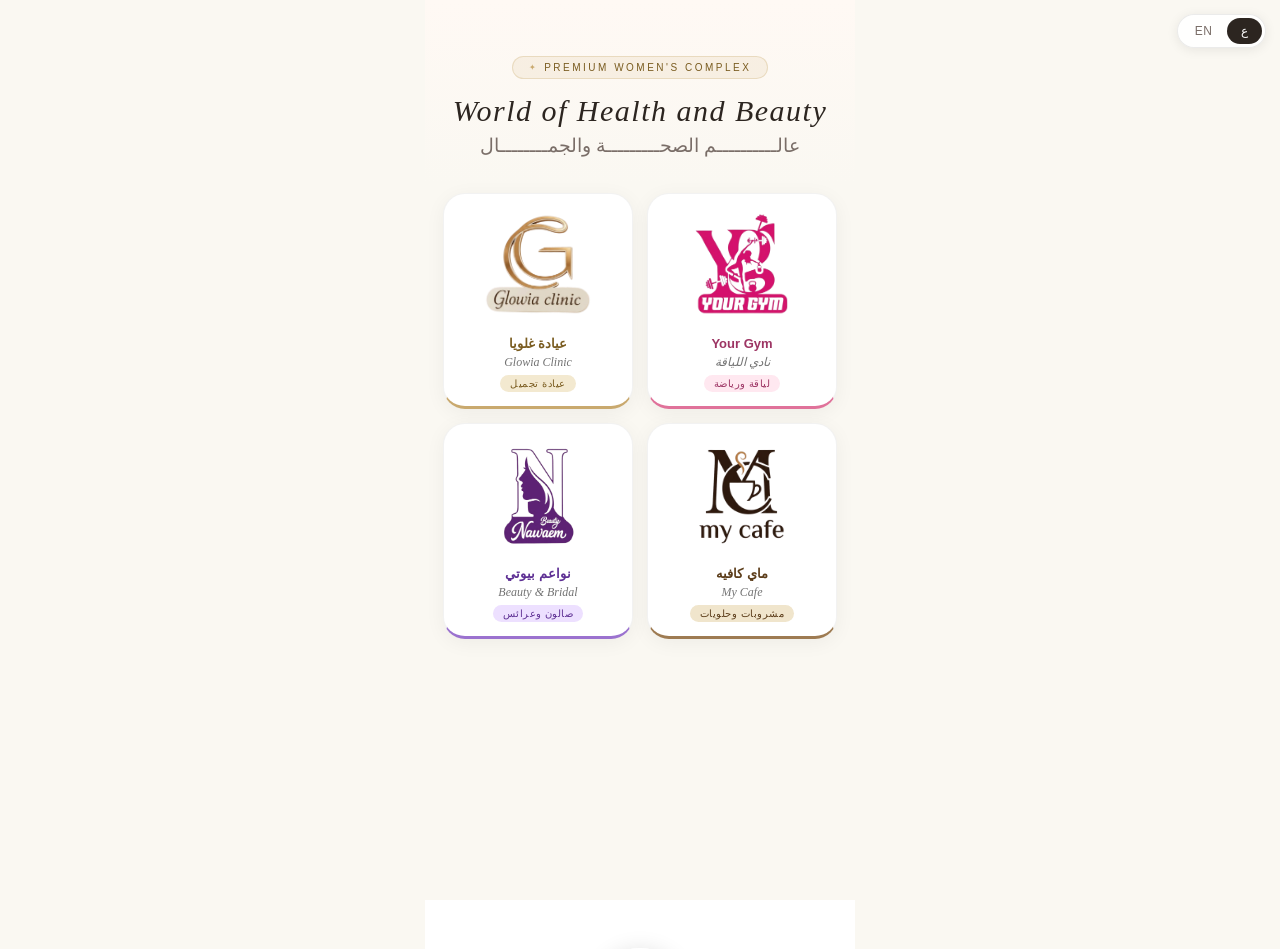
<file: index.html>
<!DOCTYPE html>
<html lang="ar">
<head>
<meta charset="UTF-8">
<meta name="viewport" content="width=device-width, initial-scale=1.0, maximum-scale=1.0, user-scalable=no">
<title>عالم الصحة والجمال</title>
<link rel="preconnect" href="https://fonts.googleapis.com">
<link rel="stylesheet" href="style.css">
</head>
<body>
<div id="app">

<div class="lp">
  <button class="lb" id="bEN" onclick="sL('en')">EN</button>
  <button class="lb act" id="bAR" onclick="sL('ar')">ع</button>
</div>

<div class="hub" id="hub">
  <div class="hh">
    <div class="hbadge">Premium Women's Complex</div>
    <div class="ht-en">World of Health and Beauty</div>
    <div class="ht-ar">عالــــــــــم الصحـــــــــة والجمــــــــال</div>
  </div>
  <div class="dg">
    <div class="dc gl" onclick="oD('g')">
      <div class="diw"><img src="images/glowia.png" alt="Glowia"></div>
      <div class="dcf">
        <div class="dna" data-a="عيادة غلويا" data-e="Glowia Clinic">عيادة غلويا</div>
        <div class="dne">Glowia Clinic</div>
        <span class="dtag" data-a="عيادة تجميل" data-e="Beauty Clinic">عيادة تجميل</span>
      </div>
    </div>
    <div class="dc gy" onclick="oD('y')">
      <div class="diw"><img src="images/your-gym.png" alt="Your Gym"></div>
      <div class="dcf">
        <div class="dna" data-a="Your Gym" data-e="Your Gym">Your Gym</div>
        <div class="dne">نادي اللياقة</div>
        <span class="dtag" data-a="لياقة ورياضة" data-e="Fitness & Sports">لياقة ورياضة</span>
      </div>
    </div>
    <div class="dc nw" onclick="oD('n')">
      <div class="diw"><img src="images/nawaem.png" alt="Nawaem"></div>
      <div class="dcf">
        <div class="dna" data-a="نواعم بيوتي" data-e="Nawaem Beauty">نواعم بيوتي</div>
        <div class="dne">Beauty &amp; Bridal</div>
        <span class="dtag" data-a="صالون وعرائس" data-e="Salon & Bridal">صالون وعرائس</span>
      </div>
    </div>
    <div class="dc cf" onclick="oD('c')">
      <div class="diw"><img src="images/my-cafe.png" alt="My Cafe"></div>
      <div class="dcf">
        <div class="dna" data-a="ماي كافيه" data-e="My Cafe">ماي كافيه</div>
        <div class="dne">My Cafe</div>
        <span class="dtag" data-a="مشروبات وحلويات" data-e="Drinks & Treats">مشروبات وحلويات</span>
      </div>
    </div>
  </div>
  <span class="sl"></span></div>
  <div class="hf">© 2025 مجمع السيدات الراقي &nbsp;·&nbsp; Women's Luxury Complex</div>
</div>

<div class="dp" id="dp">
  <div class="dhb">
    <button class="bbtn" onclick="cD()">&#8592;</button>
    <div class="dlw"><img id="dli" src="images/glowia.png" alt="Logo"></div>
    <div class="dhn">
      <div class="en" id="dEN">Glowia Clinic</div>
      <div class="ar" id="dAR">عيادة غلويا</div>
    </div>
  </div>
  <div class="st" id="st"></div>
  <div class="pl" id="pl"></div>
</div>
<script src="script.js"></script>
</body>
</html>
</file>
<file: style.css>
*,
*::before,
*::after {
  margin: 0;
  padding: 0;
  box-sizing: border-box;
  -webkit-tap-highlight-color: transparent;
}
html {
  scroll-behavior: smooth;
  -webkit-text-size-adjust: 100%;
}
:root {
  --fe: "Cormorant Garamond", Georgia, serif;
  --fb: "Jost", sans-serif;
  --fa: "Cairo", sans-serif;
  --gbg: #faf8f2;
  --wh: #ffffff;
  --td: #2c2520;
  --tm: #7a6e68;
  --ease: cubic-bezier(0.4, 0, 0.2, 1);
  --g-bg: #faf5ec;
  --g-card: #fffcf2;
  --g-ac: #c9a96e;
  --g-dp: #7a5c20;
  --g-br: #e8d5a3;
  --g-tb: #f3e9d0;
  --y-bg: #fff0f5;
  --y-card: #fff7fa;
  --y-ac: #e0729a;
  --y-dp: #9d3564;
  --y-br: #f5c0d4;
  --y-tb: #ffe8f0;
  --n-bg: #f8f3ff;
  --n-card: #fbf8ff;
  --n-ac: #9b72cf;
  --n-dp: #5e3094;
  --n-br: #ddd0f5;
  --n-tb: #ede0ff;
  --c-bg: #faf6ec;
  --c-card: #fffbf0;
  --c-ac: #9e7b52;
  --c-dp: #5c3d1a;
  --c-br: #e5d0a8;
  --c-tb: #f0e5cc;
}
body {
  background: var(--gbg);
  min-height: 100vh;
  -webkit-font-smoothing: antialiased;
  overflow-x: hidden;
  font-family: var(--fb);
}
#app {
  max-width: 430px;
  margin: 0 auto;
  min-height: 100vh;
  position: relative;
  overflow: hidden;
}

/* ---- LANG TOGGLE ---- */
.lp {
  position: fixed;
  top: 14px;
  right: 14px;
  z-index: 1000;
  display: flex;
  background: rgba(255, 255, 255, 0.92);
  backdrop-filter: blur(10px);
  border-radius: 50px;
  padding: 3px;
  border: 1px solid rgba(0, 0, 0, 0.08);
  box-shadow: 0 2px 12px rgba(0, 0, 0, 0.08);
}
.lb {
  border: none;
  background: none;
  padding: 6px 14px;
  border-radius: 50px;
  font-size: 12px;
  cursor: pointer;
  transition: all 0.22s var(--ease);
  color: var(--tm);
  font-weight: 500;
  letter-spacing: 0.5px;
  font-family: var(--fb);
}
.lb.act {
  background: var(--td);
  color: #fff;
}

/* ---- HUB PAGE ---- */
.hub {
  min-height: 100vh;
  padding-bottom: 32px;
}
.hh {
  text-align: center;
  padding: 56px 24px 28px;
  background: linear-gradient(180deg, #fff9f4 0%, var(--gbg) 100%);
}
.hbadge {
  display: inline-flex;
  align-items: center;
  gap: 6px;
  background: rgba(201, 169, 110, 0.12);
  border: 1px solid rgba(201, 169, 110, 0.3);
  color: #7a5c20;
  padding: 5px 16px;
  border-radius: 20px;
  font-size: 10px;
  letter-spacing: 2.5px;
  text-transform: uppercase;
  margin-bottom: 14px;
  font-family: var(--fb);
}
.hbadge::before {
  content: "✦";
  font-size: 8px;
  color: var(--g-ac);
}
.ht-en {
  font-family: var(--fe);
  font-size: 30px;
  font-weight: 400;
  letter-spacing: 1.5px;
  color: var(--td);
  font-style: italic;
  line-height: 1.2;
}
.ht-ar {
  font-family: var(--fa);
  font-size: 19px;
  font-weight: 500;
  color: var(--tm);
  margin-top: 5px;
  direction: rtl;
}
.hdiv {
  width: 44px;
  height: 1px;
  background: linear-gradient(90deg, transparent, #c9a96e, transparent);
  margin: 14px auto;
}
.hsub {
  font-size: 11px;
  color: var(--tm);
  letter-spacing: 2.5px;
  text-transform: uppercase;
  opacity: 0.65;
}

/* ---- DEPT GRID ---- */
.dg {
  display: grid;
  grid-template-columns: 1fr 1fr;
  gap: 14px;
  padding: 8px 18px 20px;
}
.dc {
  background: var(--wh);
  border-radius: 22px;
  overflow: hidden;
  cursor: pointer;
  transition:
    transform 0.22s var(--ease),
    box-shadow 0.22s var(--ease);
  border: 1px solid rgba(0, 0, 0, 0.05);
  box-shadow: 0 4px 20px rgba(0, 0, 0, 0.05);
  display: flex;
  flex-direction: column;
  aspect-ratio: 0.88;
  opacity: 0;
  animation: cIn 0.5s var(--ease) forwards;
}
.dc:nth-child(1) {
  animation-delay: 0.08s;
}
.dc:nth-child(2) {
  animation-delay: 0.16s;
}
.dc:nth-child(3) {
  animation-delay: 0.24s;
}
.dc:nth-child(4) {
  animation-delay: 0.32s;
}
@keyframes cIn {
  from {
    opacity: 0;
    transform: translateY(18px) scale(0.97);
  }
  to {
    opacity: 1;
    transform: translateY(0) scale(1);
  }
}
.dc:active {
  transform: scale(0.95);
}
.diw {
  flex: 1;
  overflow: hidden;
  display: flex;
  align-items: center;
  justify-content: center;
  padding: 18px 14px 10px;
}
.diw img {
  width: 100%;
  height: 100%;
  object-fit: contain;
  transition: transform 0.35s var(--ease);
}
.dc:active .diw img {
  transform: scale(0.92);
}
.dcf {
  padding: 10px 12px 14px;
  text-align: center;
}
.dna {
  font-family: var(--fa);
  font-size: 13px;
  font-weight: 700;
  direction: rtl;
  line-height: 1.35;
}
.dne {
  font-family: var(--fe);
  font-size: 12px;
  font-style: italic;
  opacity: 0.55;
  margin-top: 2px;
}
.dtag {
  display: inline-block;
  font-size: 9.5px;
  padding: 3px 10px;
  border-radius: 20px;
  margin-top: 5px;
  font-weight: 500;
  letter-spacing: 0.5px;
  font-family: var(--fb);
}
.dc.gl {
  border-bottom: 3px solid var(--g-ac);
}
.dc.gl .dna {
  color: var(--g-dp);
}
.dc.gl .dtag {
  background: var(--g-tb);
  color: var(--g-dp);
}
.dc.gy {
  border-bottom: 3px solid var(--y-ac);
}
.dc.gy .dna {
  color: var(--y-dp);
}
.dc.gy .dtag {
  background: var(--y-tb);
  color: var(--y-dp);
}
.dc.nw {
  border-bottom: 3px solid var(--n-ac);
}
.dc.nw .dna {
  color: var(--n-dp);
}
.dc.nw .dtag {
  background: var(--n-tb);
  color: var(--n-dp);
}
.dc.cf {
  border-bottom: 3px solid var(--c-ac);
}
.dc.cf .dna {
  color: var(--c-dp);
}
.dc.cf .dtag {
  background: var(--c-tb);
  color: var(--c-dp);
}

.sh {
  display: flex;
  align-items: center;
  justify-content: center;
  gap: 8px;
  padding: 10px 0 18px;
  font-size: 10.5px;
  color: var(--tm);
  opacity: 0.5;
}
.sl {
  width: 18px;
  height: 1px;
  background: var(--tm);
}
.hf {
  text-align: center;
  padding: 10px 24px 28px;
  font-size: 10px;
  color: var(--tm);
  opacity: 0.4;
  letter-spacing: 1px;
  font-family: var(--fb);
}

/* ---- DEPT PAGE ---- */
.dp {
  position: fixed;
  top: 0;
  left: 0;
  right: 0;
  bottom: 0;
  max-width: 430px;
  margin: 0 auto;
  background: #fff;
  transform: translateY(100%);
  transition: transform 0.42s var(--ease);
  overflow: hidden;
  display: flex;
  flex-direction: column;
  z-index: 100;
}
.dp.open {
  transform: translateY(0);
}
.dhb {
  padding: 48px 24px 22px;
  display: flex;
  flex-direction: column;
  align-items: center;
  position: relative;
  flex-shrink: 0;
}
.bbtn {
  position: absolute;
  top: 12px;
  left: 14px;
  width: 38px;
  height: 38px;
  border-radius: 50%;
  border: 1.5px solid rgba(255, 255, 255, 0.5);
  background: rgba(255, 255, 255, 0.2);
  backdrop-filter: blur(4px);
  display: flex;
  align-items: center;
  justify-content: center;
  cursor: pointer;
  color: #fff;
  font-size: 18px;
  transition: background 0.18s;
  font-weight: 300;
  line-height: 1;
}
.bbtn:active {
  background: rgba(255, 255, 255, 0.38);
}
.dlw {
  width: 86px;
  height: 86px;
  background: rgba(255, 255, 255, 0.96);
  border-radius: 50%;
  display: flex;
  align-items: center;
  justify-content: center;
  padding: 11px;
  box-shadow: 0 4px 24px rgba(0, 0, 0, 0.14);
  margin-bottom: 11px;
}
.dlw img {
  width: 100%;
  height: 100%;
  object-fit: contain;
}
.dhn {
  text-align: center;
  color: #fff;
}
.dhn .en {
  font-family: var(--fe);
  font-size: 24px;
  font-weight: 500;
  font-style: italic;
  letter-spacing: 1px;
  line-height: 1.2;
}
.dhn .ar {
  font-family: var(--fa);
  font-size: 14px;
  font-weight: 400;
  opacity: 0.82;
  margin-top: 3px;
  direction: rtl;
}
.dp.gl .dhb {
  background: linear-gradient(155deg, #d4a85a, #c49030);
}
.dp.gy .dhb {
  background: linear-gradient(155deg, #e8729a, #d05882);
}
.dp.nw .dhb {
  background: linear-gradient(155deg, #9b72cf, #7550b5);
}
.dp.cf .dhb {
  background: linear-gradient(155deg, #b8915c, #9a7040);
}

/* TABS */
.st {
  display: flex;
  overflow-x: auto;
  padding: 10px 14px 0;
  gap: 6px;
  flex-shrink: 0;
  scrollbar-width: none;
  border-bottom: 1px solid rgba(0, 0, 0, 0.07);
}
.st::-webkit-scrollbar {
  display: none;
}
.tb {
  white-space: nowrap;
  padding: 8px 14px 12px;
  border: none;
  background: none;
  font-size: 12.5px;
  cursor: pointer;
  color: var(--tm);
  border-bottom: 2.5px solid transparent;
  margin-bottom: -1px;
  transition: all 0.2s var(--ease);
  flex-shrink: 0;
  font-weight: 400;
  letter-spacing: 0.2px;
}
.tb.ara {
  font-family: var(--fa);
  font-size: 13.5px;
}
.tb.on {
  color: var(--dac);
  border-bottom-color: var(--dac);
  font-weight: 600;
}

/* PRICE LIST */
.pl {
  flex: 1;
  overflow-y: auto;
  padding: 14px 18px 100px;
  background: var(--dbg);
  scrollbar-width: none;
}
.pl::-webkit-scrollbar {
  display: none;
}
.pc {
  background: var(--dcard);
  border-radius: 16px;
  padding: 14px 15px;
  margin-bottom: 9px;
  display: flex;
  align-items: center;
  border: 1px solid var(--dbr);
  transition: transform 0.16s var(--ease);
  gap: 11px;
}
.pc:active {
  transform: scale(0.985);
}
.pc.ar {
  flex-direction: row-reverse;
}
.pcb {
  flex: 1;
  min-width: 0;
}
.pc.ar .pcb {
  text-align: right;
}
.pn {
  font-size: 13.5px;
  font-weight: 500;
  color: var(--td);
  line-height: 1.4;
}
.pn.ar {
  font-family: var(--fa);
  font-size: 14.5px;
  font-weight: 600;
  direction: rtl;
}
.pd {
  font-size: 11.5px;
  color: var(--tm);
  margin-top: 3px;
  line-height: 1.5;
  opacity: 0.78;
}
.pd.ar {
  font-family: var(--fa);
  font-size: 12px;
  direction: rtl;
}
.pt {
  flex-shrink: 0;
  display: flex;
  flex-direction: column;
  align-items: center;
  justify-content: center;
  min-width: 70px;
  background: var(--dtb);
  border-radius: 12px;
  padding: 8px 10px;
  text-align: center;
}
.pam {
  font-family: var(--fe);
  font-size: 17px;
  font-weight: 600;
  color: var(--ddp);
  white-space: nowrap;
  line-height: 1.2;
}
.pun {
  font-size: 9px;
  color: var(--ddp);
  opacity: 0.68;
  letter-spacing: 0.4px;
  margin-top: 2px;
  font-family: var(--fb);
}
.pfr {
  font-size: 9px;
  color: var(--ddp);
  opacity: 0.65;
  font-family: var(--fb);
  margin-bottom: 2px;
}
.fi {
  animation: fIn 0.28s var(--ease);
}
@keyframes fIn {
  from {
    opacity: 0;
    transform: translateY(9px);
  }
  to {
    opacity: 1;
    transform: translateY(0);
  }
}

/* Dept CSS vars */
.dp.gl {
  --dbg: var(--g-bg);
  --dcard: var(--g-card);
  --dac: var(--g-ac);
  --ddp: var(--g-dp);
  --dbr: var(--g-br);
  --dtb: var(--g-tb);
}
.dp.gy {
  --dbg: var(--y-bg);
  --dcard: var(--y-card);
  --dac: var(--y-ac);
  --ddp: var(--y-dp);
  --dbr: var(--y-br);
  --dtb: var(--y-tb);
}
.dp.nw {
  --dbg: var(--n-bg);
  --dcard: var(--n-card);
  --dac: var(--n-ac);
  --ddp: var(--n-dp);
  --dbr: var(--n-br);
  --dtb: var(--n-tb);
}
.dp.cf {
  --dbg: var(--c-bg);
  --dcard: var(--c-card);
  --dac: var(--c-ac);
  --ddp: var(--c-dp);
  --dbr: var(--c-br);
  --dtb: var(--c-tb);
}

/* section divider header inside list */
.slab {
  font-size: 10px;
  font-weight: 600;
  letter-spacing: 2px;
  text-transform: uppercase;
  color: var(--dac);
  margin: 22px 0 10px;
  padding-bottom: 7px;
  border-bottom: 1px solid var(--dbr);
  opacity: 0.85;
}
</file>
